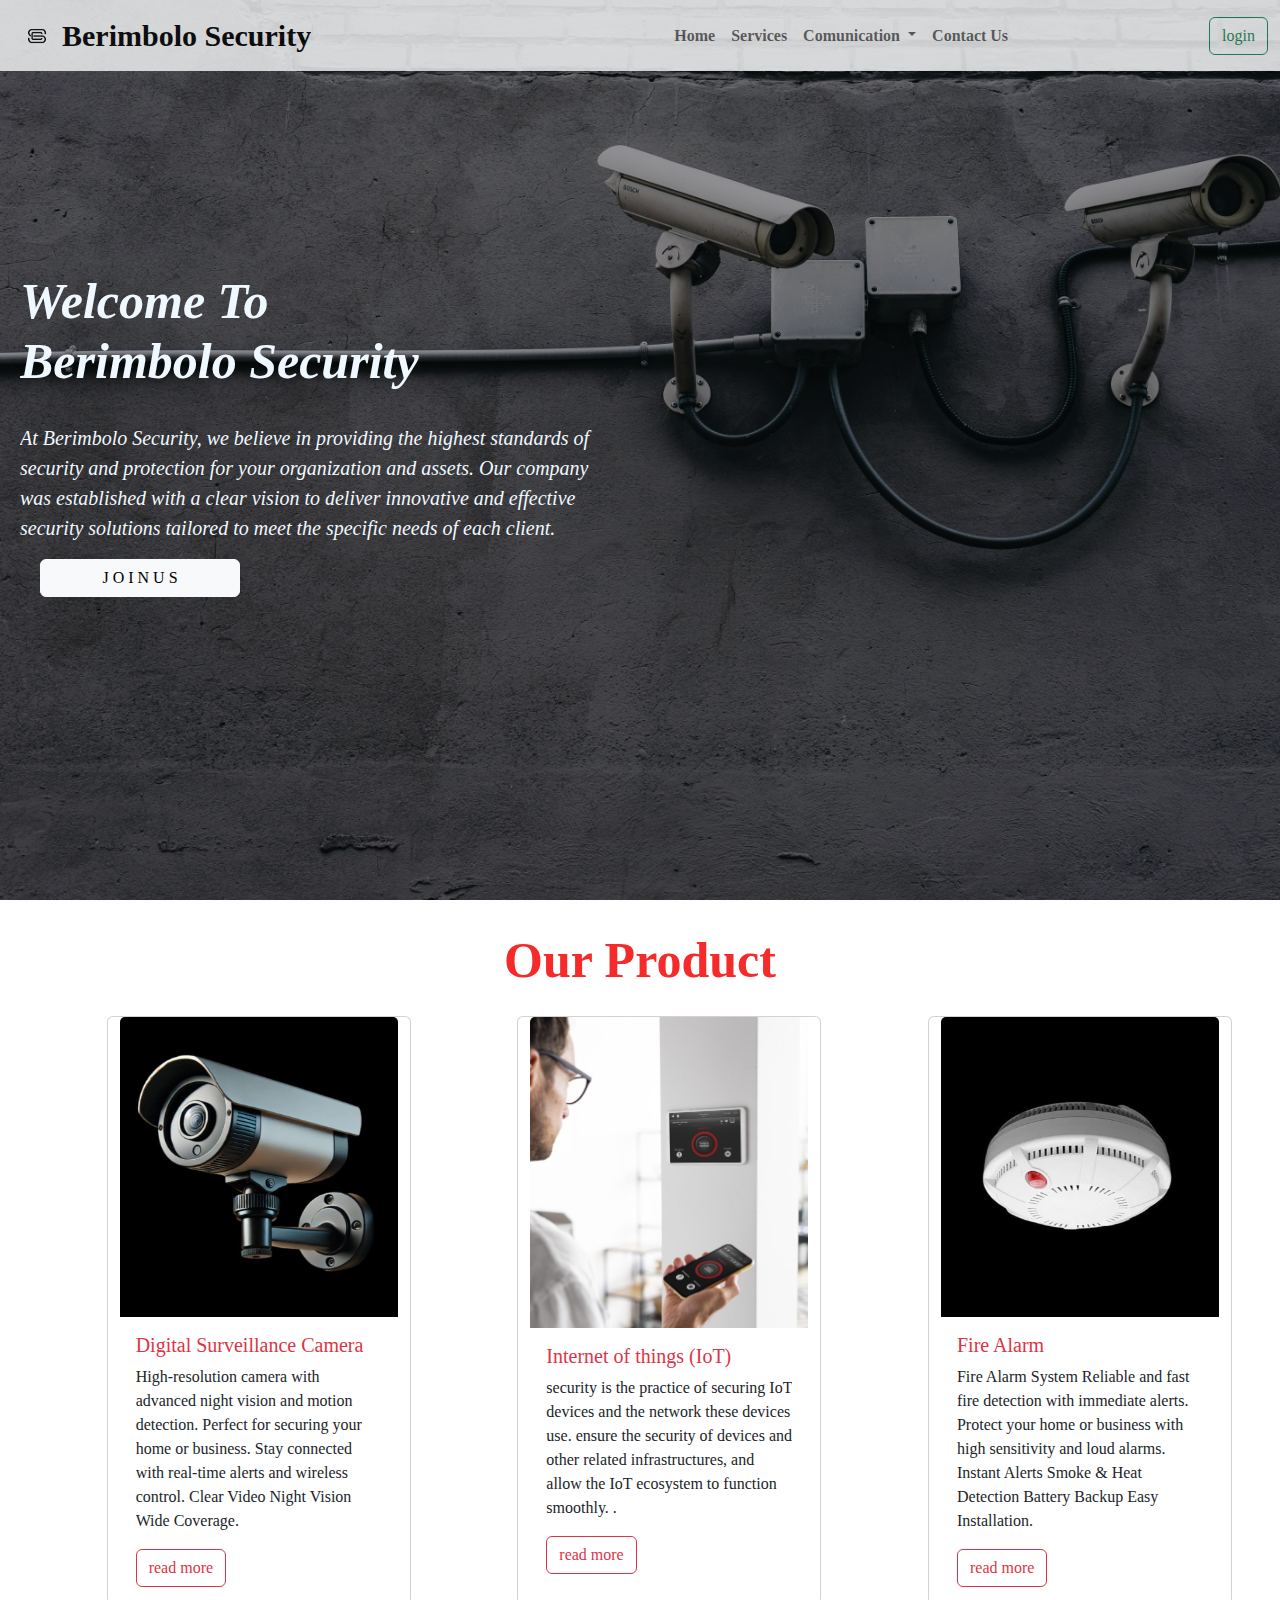
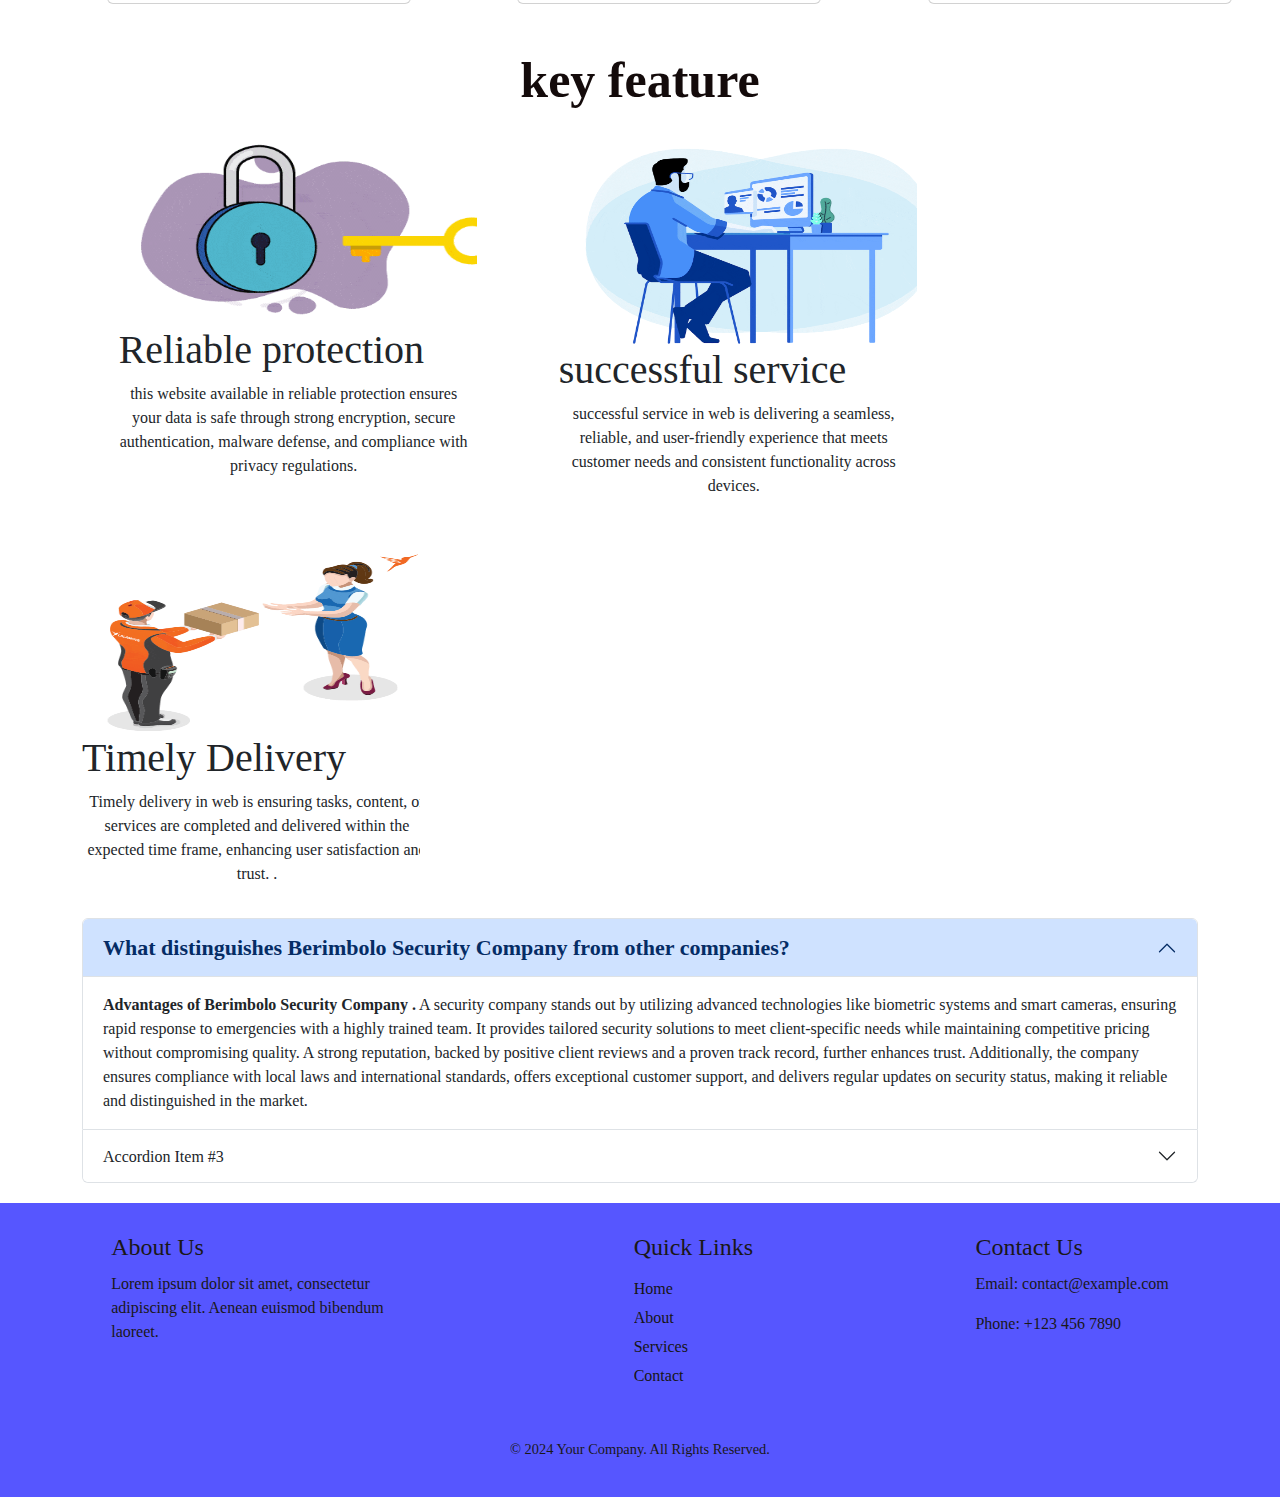
<file: index.html>
<!DOCTYPE html>
<html lang="en">

<head>
    <meta charset="UTF-8">
    <meta name="viewport" content="width=device-width, initial-scale=1.0">
    <title>Document</title>
    <link rel="stylesheet" href="bootstrap.min.css">
    <link rel="stylesheet" href="security.css">
</head>

<body>
    <div class="parent">
        <nav class="navbar navbar-expand-lg navbar-light bg-light play">
            <div class="container-fluid">
                <img src="283012-removebg-preview.png" class="img1 fw-border">

                <a class="navbar-brand bhh" href="#" style="font-weight: bolder; font-family: Georgia, 'Times New Roman', Times, serif;text-transform: capitalize;">Berimbolo Security</a>


                <button class="navbar-toggler " type="button" data-bs-toggle="collapse" data-bs-target="#navbarSupportedContent" aria-controls="navbarSupportedContent" aria-expanded="false" aria-label="Toggle navigation">
                <span class="navbar-toggler-icon"></span>
              </button>
                <div class="collapse navbar-collapse  oo" id="navbarSupportedContent">
                    <ul class="navbar-nav me-auto mb-2 mb-lg-0">
                        <li class="nav-item">
                            <a class="nav-link " aria-current="page" href="#" style="font-weight: bolder; font-family: Georgia, 'Times New Roman', Times, serif;text-transform: capitalize;">Home</a>
                        </li>
                        <li class="nav-item">

                        </li>
                        <li class="nav-item">
                            <a class="nav-link" href="#" style="font-weight: bolder; font-family: Georgia, 'Times New Roman', Times, serif;text-transform: capitalize;">Services</a>

                        </li>

                        <li class="nav-item dropdown">
                            <a class="nav-link dropdown-toggle" href="#" id="navbarDropdown" role="button" data-bs-toggle="dropdown" aria-expanded="false" style="font-weight: bolder; font-family: Georgia, 'Times New Roman', Times, serif;text-transform: capitalize;">
                      comunication
                    </a>
                            <ul class="dropdown-menu" aria-labelledby="navbarDropdown">
                                <li><a class="dropdown-item" href="#">LinkedIn</a></li>
                                <li><a class="dropdown-item" href="#">Facebook</a></li>
                                <li>
                                    <hr class="dropdown-divider">
                                </li>
                                <li><a class="dropdown-item" href="#">WhatsApp</a></li>
                            </ul>
                        </li>
                        <li class="nav-item">
                            <a class="nav-link " href="#" tabindex="-1" aria-disabled="true" style="font-weight: bolder; font-family: Georgia, 'Times New Roman', Times, serif;text-transform: capitalize;">Contact Us</a>
                        </li>
                    </ul>
                    <form class="d-flex">
                        <button class="btn btn-outline-success" type="submit">login</button>
                    </form>
                </div>
            </div>
        </nav>
        <div class="gana">
            <h2 class="head">Welcome To<br> Berimbolo Security </h2><br class="br">
            <p class="pra"> At Berimbolo Security, we believe in providing the highest standards of security and protection for your organization and assets. Our company was established with a clear vision to deliver innovative and effective security solutions tailored
                to meet the specific needs of each client.</p><button class="btn btn-light btnd" width="300px"> J O I N  U S </button>
            <!-- <h2 class="elav">Lorem ipsum dolor sit, amet consectetur adipisicing elit. Quisquam pariatur harum iusto Lorem ipsum dolor sit amet consectetur adipisicing elit. Fuga officiis aut, ullam nemo vero nostrum et impedit odio reiciendis fugit similique ipsam ipsum
            est? Laudantium, nostrum aspernatur. Culpa, quae totam.</h2> -->
        </div>
    </div>
    <div class="hero-section">
        <h2 class="new">Our Product</h2>
        <div class="container-fluid mx-auto my-3">
            <div class="row">
                <div class="card col-4 offset-md-1 offset-sm-0" style="width: 19rem;" id="cards">
                    <img src="ffc.jpg" class="card-img-top" alt="camra " style="height: 300px;">
                    <div class="card-body">
                        <h5 class="card-title text-danger">Digital Surveillance Camera</h5>
                        <p class="card-text">
                            High-resolution camera with advanced night vision and motion detection. Perfect for securing your home or business. Stay connected with real-time alerts and wireless control. Clear Video Night Vision Wide Coverage.</p>
                        <a href="https://www.cameraftp.com/CameraFTP/Support/SecurityCameraBasics.aspx" class="btn btn- btn-outline-danger " target="_blank">read more</a>
                    </div>
                </div>
                <div class="card col-4 offset-md-1 offset-sm-0" style="width: 19rem; ;" id="cardss">
                    <img src="person-using-smartphone-his-automated-home.jpg" class="card-img-top" alt="...">
                    <div class="card-body">
                        <h5 class="card-title text-danger">Internet of things (IoT)</h5>
                        <p class="card-text">security is the practice of securing IoT devices and the network these devices use. ensure the security of devices and other related infrastructures, and allow the IoT ecosystem to function smoothly. .
                        </p>
                        <a href="https://blog.apnic.net/tag/internet-of-things/?gad_source=1&gclid=Cj0KCQiAvP-6BhDyARIsAJ3uv7alAZ_SHI43KYHfgxO63ELHRvhLsavigr9wAocjGdiPCZ96WvhnDtMaAnJREALw_wcB" class="btn btn- btn-outline-danger " target="_blank">read more</a>
                    </div>
                </div>
                <div class="card col-4 offset-md-1 offset-sm-0" style="width: 19rem; " id="car">
                    <img src="9d.jpg " class="card-img-top " alt="... " style="height: 300px; ">
                    <div class="card-body ">
                        <h5 class="card-title text-danger ">Fire Alarm</h5>
                        <p class="card-text ">Fire Alarm System Reliable and fast fire detection with immediate alerts. Protect your home or business with high sensitivity and loud alarms. Instant Alerts Smoke & Heat Detection Battery Backup Easy Installation.</p>
                        <a href="https://simple.wikipedia.org/wiki/Fire_alarm" target="_blank" class="btn btn- btn-outline-danger ">read more</a>
                    </div>
                </div>
            </div>
        </div>
        <div class="main-se">
            <h2 class="news">key feature </h2>
            <div class="container-fluid mx-auto my-3">
                <div class="row">
                    <div class="sec-section offset-sm-0 col-md-4 offset-md-1">
                        <img src="20gin.gif" class="gifs">
                        <h3 class="tag">Reliable protection
                        </h3>
                        <p class="sec"> this website available in reliable protection ensures your data is safe through strong encryption, secure authentication, malware defense, and compliance with privacy regulations.
                        </p>
                    </div>
                    <div class="sec-hes col-md-4 offset-sm-0  ">
                        <img src="baner.gif" class="gif">
                        <h3 class="tag">successful service


                        </h3>
                        <p class="sec"> successful service in web is delivering a seamless, reliable, and user-friendly experience that meets customer needs and consistent functionality across devices.
                        </p>
                    </div>
                    <div class="sec-he col-md-4  offset-sm-0 ">
                        <img src="giphy (1).gif" class="gif">
                        <h3 class="tag">Timely Delivery



                        </h3>
                        <p class="sec"> Timely delivery in web is ensuring tasks, content, or services are completed and delivered within the expected time frame, enhancing user satisfaction and trust. .
                        </p>
                    </div>

                </div>
            </div>
        </div>
    </div>
    <div class="container">

        <div class="accordion" id="accordionExample">
            <div class="accordion-item">
                <h2 class="accordion-header" id="headingOne">
                    <button class="accordion-button fw" type="button" data-bs-toggle="collapse" data-bs-target="#collapseOne" aria-expanded="true" aria-controls="collapseOne"><strong>
                        What distinguishes Berimbolo Security Company from other companies?
                 </strong>   </button>
                </h2>
                <div id="collapseOne" class="accordion-collapse collapse show" aria-labelledby="headingOne" data-bs-parent="#accordionExample">
                    <div class="accordion-body">
                        <strong>Advantages of  Berimbolo Security Company
                            .</strong> A security company stands out by utilizing advanced technologies like biometric systems and smart cameras, ensuring rapid response to emergencies with a highly trained team. It provides tailored
                        security solutions to meet client-specific needs while maintaining competitive pricing without compromising quality. A strong reputation, backed by positive client reviews and a proven track record, further enhances trust. Additionally,
                        the company ensures compliance with local laws and international standards, offers exceptional customer support, and delivers regular updates on security status, making it reliable and distinguished in the market.
                    </div>
                </div>
            </div>
            <div class="accordion-item">
                <h2 class="accordion-header" id="headingThree">
                    <button class="accordion-button collapsed" type="button" data-bs-toggle="collapse" data-bs-target="#collapseThree" aria-expanded="false" aria-controls="collapseThree">
              Accordion Item #3
            </button>
                </h2>
                <div id="collapseThree" class="accordion-collapse collapse" aria-labelledby="headingThree" data-bs-parent="#accordionExample">
                    <div class="accordion-body">
                        <strong>This is the third item's accordion body.</strong> It is hidden by default, until the collapse plugin adds the appropriate classes that we use to style each element. These classes control the overall appearance, as well
                        as the showing and hiding via CSS transitions. You can modify any of this with custom CSS or overriding our default variables. It's also worth noting that just about any HTML can go within the <code>.accordion-body</code>, though
                        the transition does limit overflow.
                    </div>
                </div>
            </div>
        </div>
    </div>
    <!-- <hr class="top ">
    <hr class="buttom ">
    <div class="box "></div>
    <div class="box "></div>
    <div class="box "></div>
    <div class="box "></div>
    <div class="box "></div>
    <div class="box "></div>
    <div class="box "></div>
    <div class="box "></div>
    <div class="box "></div>
    <div class="box "></div>
    <div class="box "></div>
    <div class="box "></div> -->
    </div>
    <footer>
        <div class="footer-container">
            <div class="footer-section">
                <h3>About Us</h3>
                <p>Lorem ipsum dolor sit amet, consectetur adipiscing elit. Aenean euismod bibendum laoreet.</p>
            </div>
            <div class="footer-section">
                <h3>Quick Links</h3>
                <ul>
                    <li><a href="#">Home</a></li>
                    <li><a href="#">About</a></li>
                    <li><a href="#">Services</a></li>
                    <li><a href="#">Contact</a></li>
                </ul>
            </div>
            <div class="footer-section">
                <h3>Contact Us</h3>
                <p>Email: contact@example.com</p>
                <p>Phone: +123 456 7890</p>
            </div>
        </div>
        <div class="footer-bottom">
            <p>&copy; 2024 Your Company. All Rights Reserved.</p>
        </div>
    </footer>

    <script src="bootstrap.bundle.min.js"></script>

    <script src="security.js "></script>
</body>

</html>
</file>
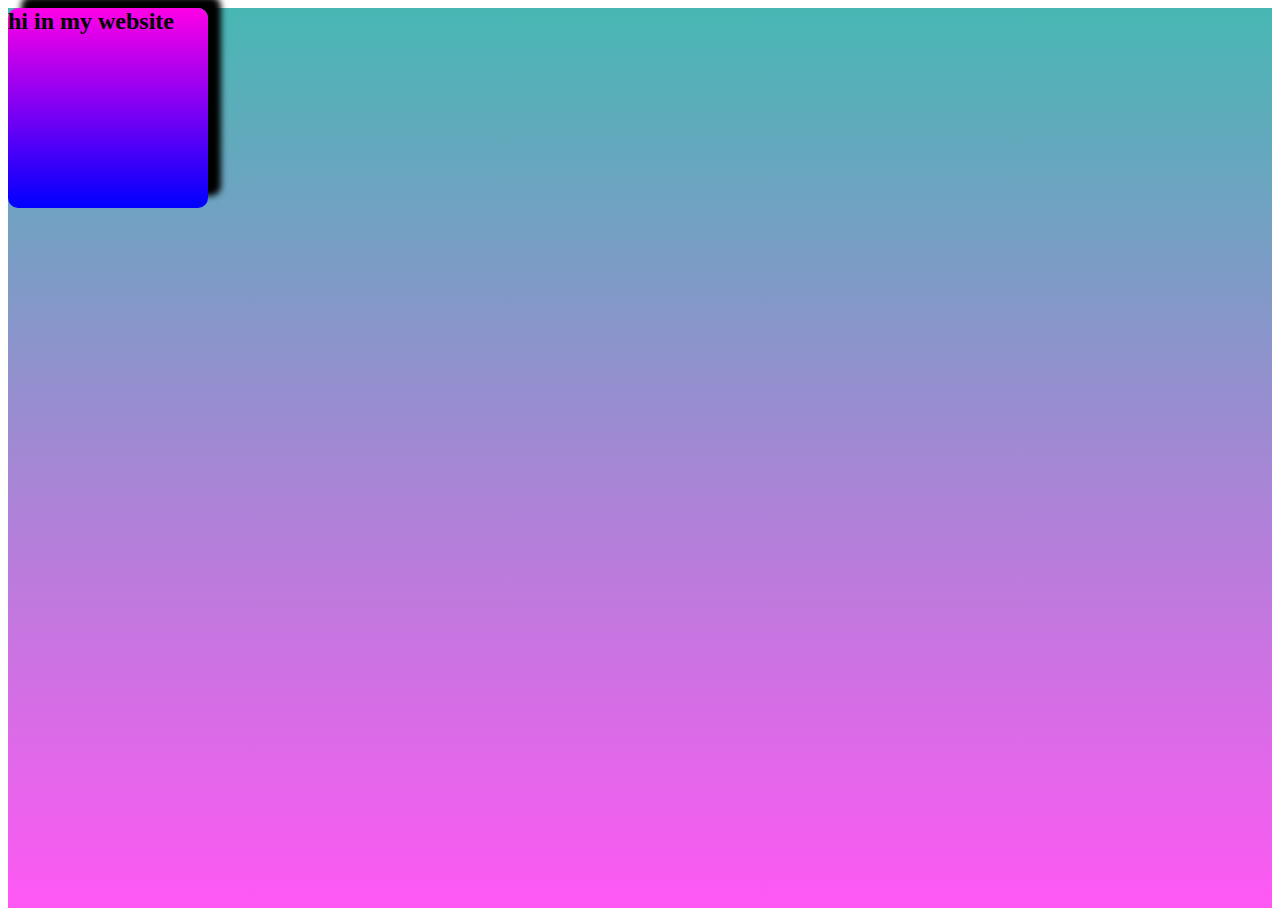
<file: Document.html>
<!-- saved from url=(0039)file:///C:/Users/dell/Desktop/exam.html -->
<html><head><meta http-equiv="Content-Type" content="text/html; charset=UTF-8"></head><body><div class="body"><div id="play"><h2> hi in my website</h2></div></div>
   <style>
    .body {
     background-image: linear-gradient(rgba(16, 162, 157, 0.768), rgba(255, 0, 238, 0.653));
     background-repeat: no-repeat;
     height: 100vh;
 }

        #play{
     width: 200px;
     height: 200px;
     background-image: linear-gradient(rgb(255, 0, 230), blue);
     animation-name: mari;
     animation-duration: 3s;
     box-shadow: 13px -12px  6px black  ;
          animation-iteration-count: infinite;
               border-radius: 10px;


 }
 @keyframes mari {
     0% {
         translate: 00;
     }
     25% {
         translate: 0 500px;
     }
     50% {
         translate: 300px 500px;
     }
     75% {
         translate: 300px 0;
     }
     100% {
         translate: 00;
     }
 }
 

     
  </style></body></html>
</file>
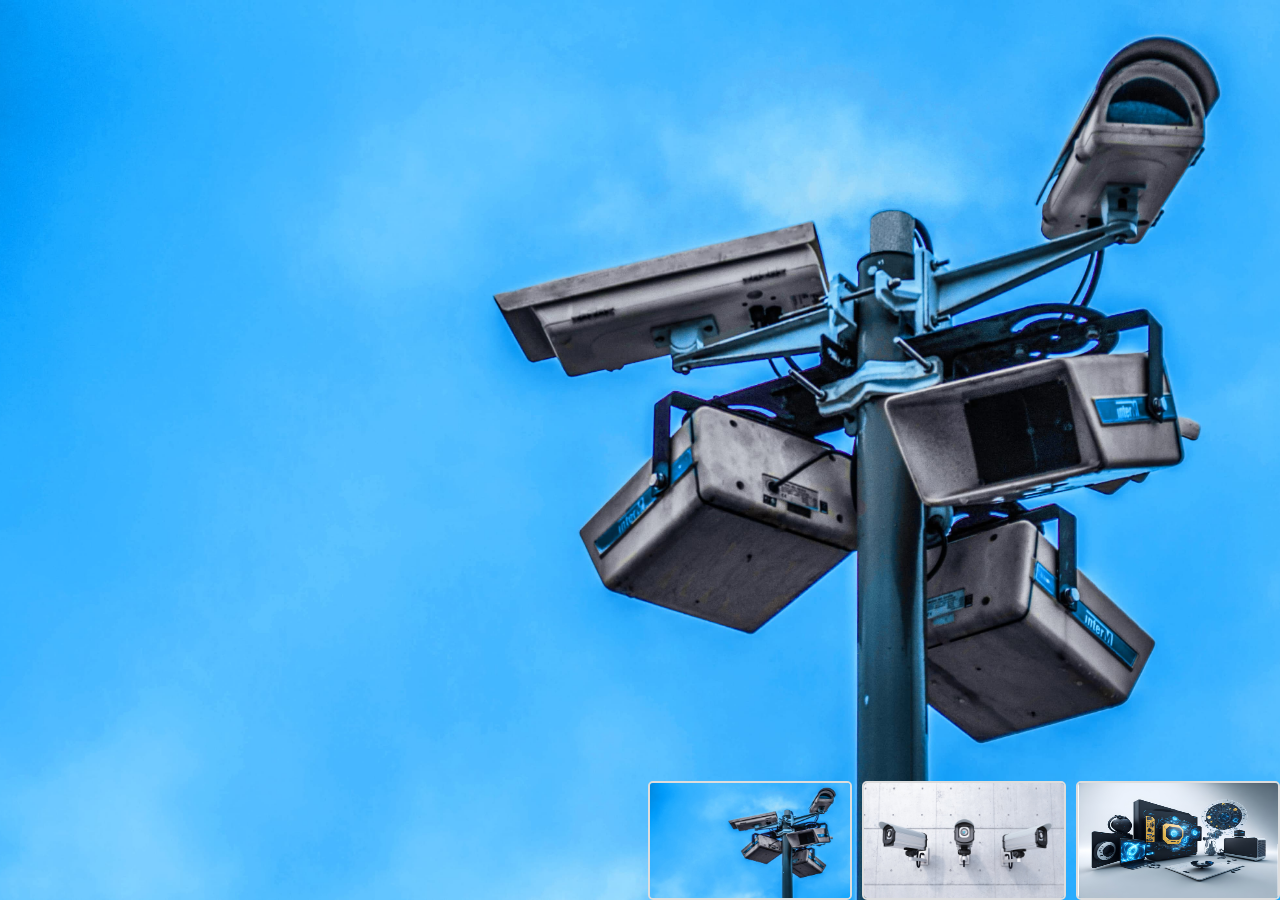
<file: hh.html>
<!DOCTYPE html>
<html lang="en">

<head>
    <meta charset="UTF-8">
    <meta name="viewport" content="width=device-width, initial-scale=1.0">
    <title>Slideshow Background</title>
    <style>
        body {
            font-family: Arial, sans-serif;
            margin: 0;
            padding: 0;
            display: flex;
            flex-direction: column;
            align-items: end;
            justify-content: end;
            height: 100vh;
            background-size: cover;
            background-position: center;
            transition: background-image 0.5s ease-in-out;
        }
        
        .slideshow-container {
            position: relative;
            max-width: 600px;
            margin-bottom: 20px;
            overflow: hidden;
            border: 2px solid #ddd;
            border-radius: 10px;
            display: none;
        }
        
        .slides {
            display: none;
        }
        
        .slides img {
            width: 100%;
            border-radius: 10px;
        }
        
        .prev,
        .next {
            cursor: pointer;
            position: absolute;
            top: 50%;
            width: auto;
            margin-top: -22px;
            padding: 16px;
            color: white;
            font-weight: bold;
            font-size: 18px;
            transition: 0.6s ease;
            border-radius: 0 3px 3px 0;
            user-select: none;
        }
        
        .next {
            right: 0;
            border-radius: 50%;
        }
        
        .prev {
            left: 0;
        }
        
        .prev:hover,
        .next:hover {
            background-color: rgba(0, 0, 0, 0.8);
        }
        
        .image-selector {
            display: flex;
            gap: 10px;
            flex-wrap: wrap;
            justify-content: center;
        }
        
        .image-selector img {
            width: 200px;
            height: 115px;
            border: 2px solid #ddd;
            border-radius: 5px;
            cursor: pointer;
            transition: 0.3s;
        }
        
        .image-selector img:hover,
        .image-selector img.selected {
            border-color: #333;
        }
    </style>
</head>

<body id="background">

    <!-- Slideshow Container -->
    <div class="slideshow-container">
        <!-- Slide 1 -->
        <div class="slides">
            <img src="web.jpg" alt="Slide 1">
        </div>

        <!-- Slide 2 -->
        <div class="slides">
            <img src="Web2.jpg" alt="Slide 2">
        </div>

        <!-- Slide 3 -->
        <div class="slides">
            <img src="web3.jpg" alt="Slide 3">
        </div>

        <!-- Navigation Buttons -->
        <a class="prev" onclick="changeSlide(-1)">&#10094;</a>
        <a class="next" onclick="changeSlide(1)">&#10095;</a>
    </div>

    <!-- Image Selector -->
    <div class="image-selector">
        <img src="web.jpg" onclick="selectSlide(1)" alt="Thumbnail 1">
        <img src="Web2.jpg" onclick="selectSlide(2)" alt="Thumbnail 2">
        <img src="web3.jpg" onclick="selectSlide(3)" alt="Thumbnail 3">
    </div>

    <script>
        let slideIndex = 1;
        showSlides(slideIndex);

        // Next/Previous controls
        function changeSlide(n) {
            showSlides(slideIndex += n);
        }

        // Select specific slide from thumbnails
        function selectSlide(n) {
            showSlides(slideIndex = n);
            updateBackground(n);
        }

        function showSlides(n) {
            let slides = document.getElementsByClassName("slides");
            let thumbnails = document.querySelectorAll(".image-selector img");
            if (n > slides.length) {
                slideIndex = 1;
            }
            if (n < 1) {
                slideIndex = slides.length;
            }

            for (let i = 0; i < slides.length; i++) {
                slides[i].style.display = "none";
            }
            slides[slideIndex - 1].style.display = "block";

            updateBackground(slideIndex);
        }

        function updateBackground(index) {
            let images = [
                'web.jpg',
                'web2.jpg',
                'web3.jpg'
            ];
            document.getElementById("background").style.backgroundImage = `url('${images[index - 1]}')`;
        }
    </script>

</body>

</html>
</file>
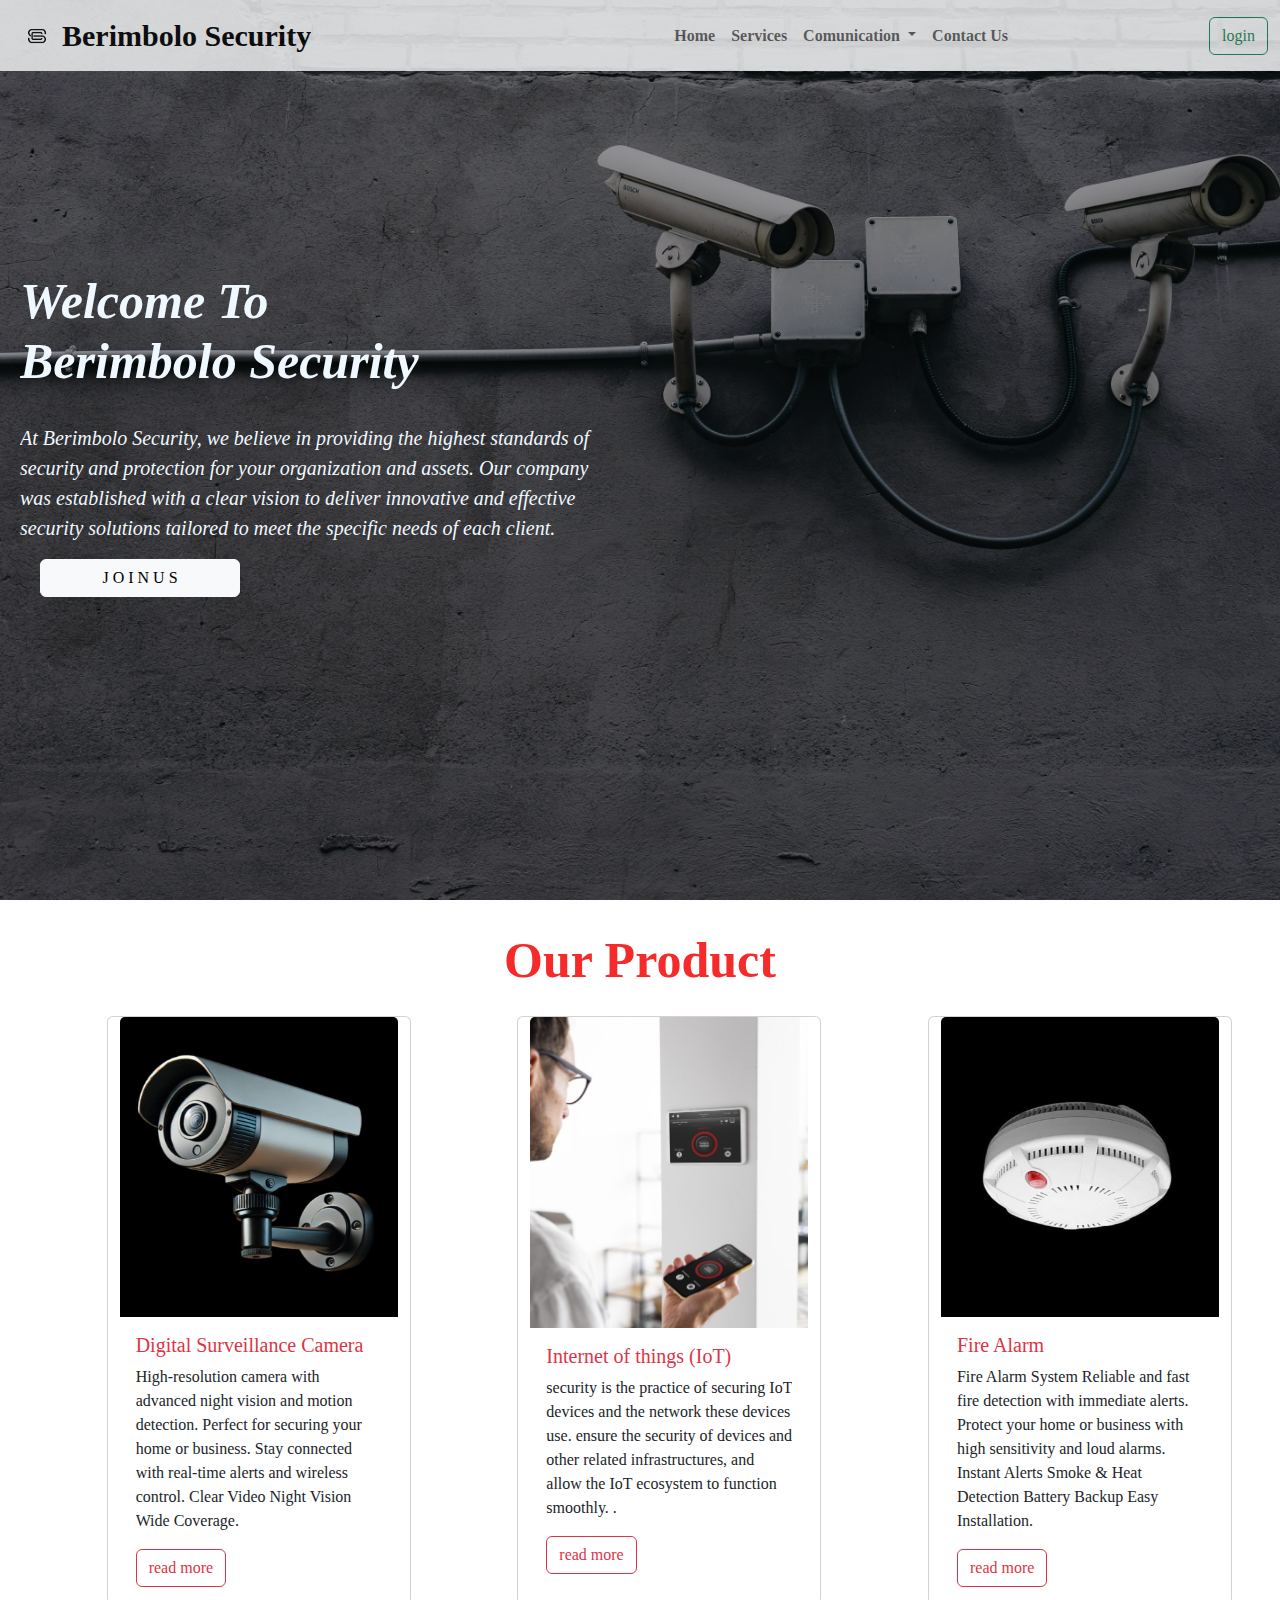
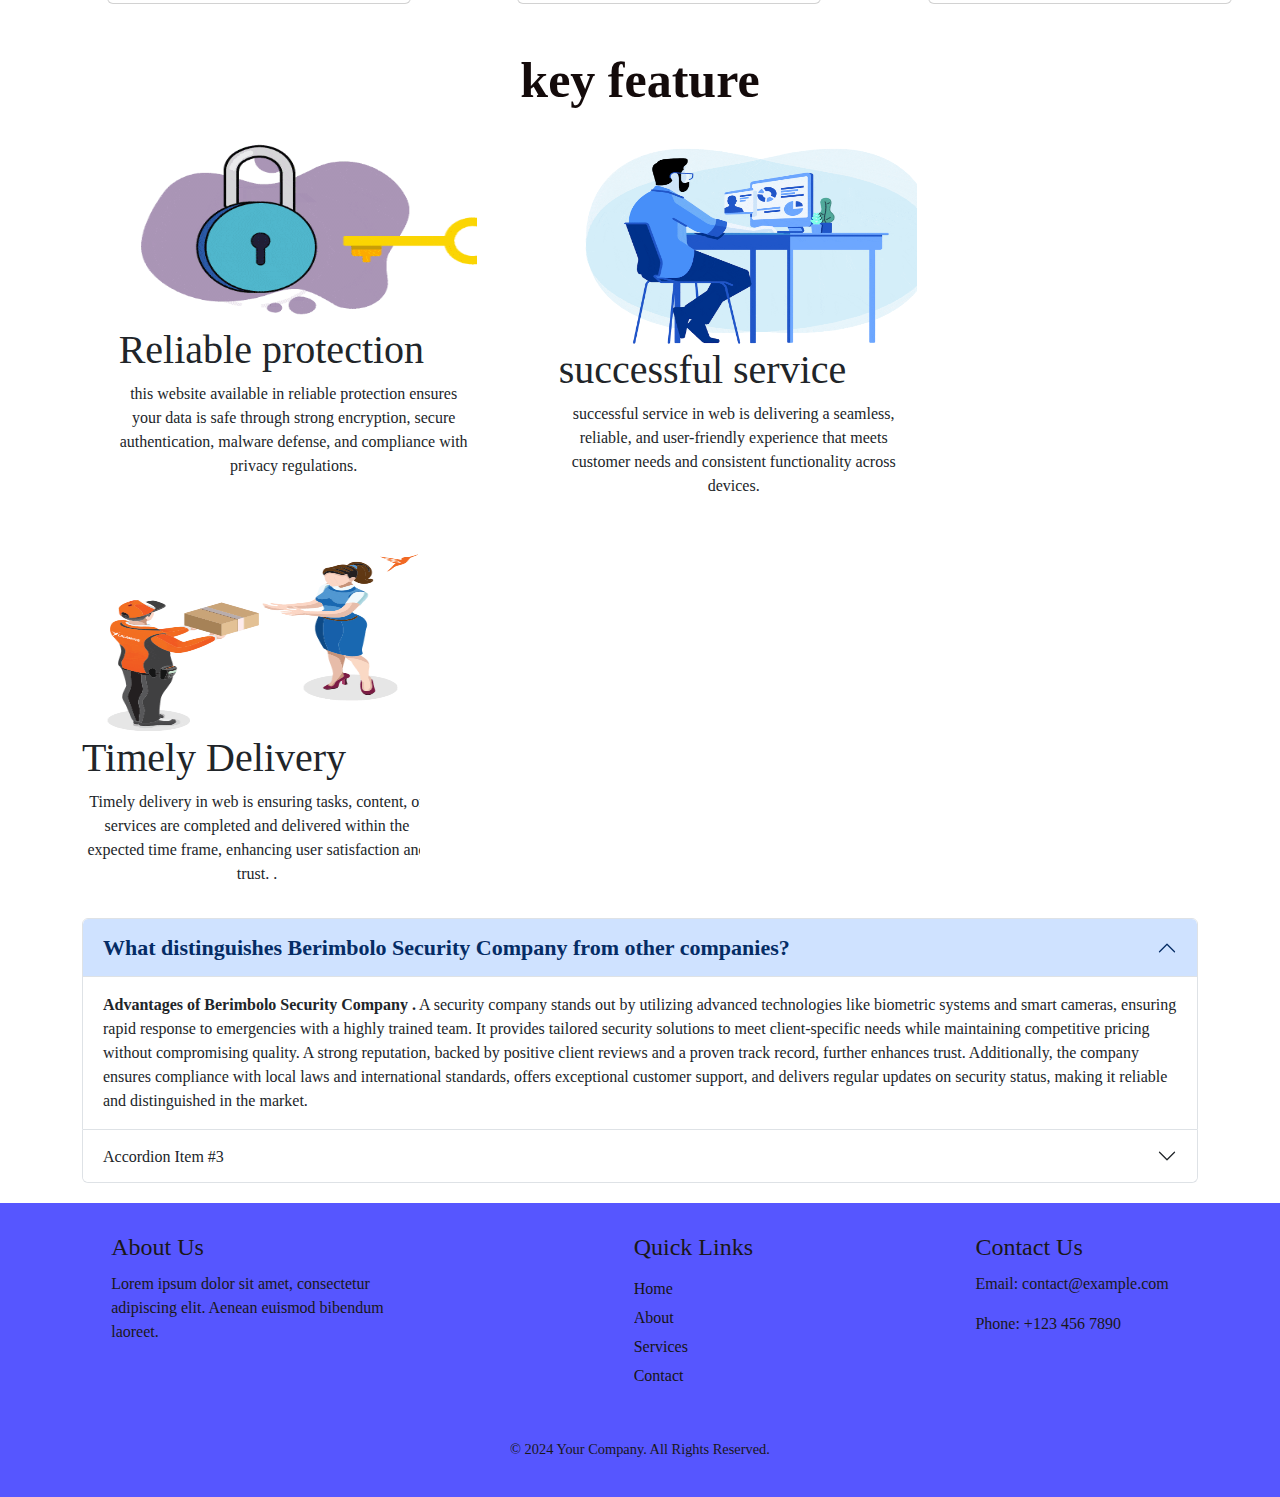
<file: security.html>
<!DOCTYPE html>
<html lang="en">

<head>
    <meta charset="UTF-8">
    <meta name="viewport" content="width=device-width, initial-scale=1.0">
    <title>Document</title>
    <link rel="stylesheet" href="bootstrap.min.css">
    <link rel="stylesheet" href="security.css">
</head>

<body>
    <div class="parent">
        <nav class="navbar navbar-expand-lg navbar-light bg-light play">
            <div class="container-fluid">
                <img src="283012-removebg-preview.png" class="img1 fw-border">

                <a class="navbar-brand bhh" href="#" style="font-weight: bolder; font-family: Georgia, 'Times New Roman', Times, serif;text-transform: capitalize;">Berimbolo Security</a>


                <button class="navbar-toggler " type="button" data-bs-toggle="collapse" data-bs-target="#navbarSupportedContent" aria-controls="navbarSupportedContent" aria-expanded="false" aria-label="Toggle navigation">
                <span class="navbar-toggler-icon"></span>
              </button>
                <div class="collapse navbar-collapse  oo" id="navbarSupportedContent">
                    <ul class="navbar-nav me-auto mb-2 mb-lg-0">
                        <li class="nav-item">
                            <a class="nav-link " aria-current="page" href="#" style="font-weight: bolder; font-family: Georgia, 'Times New Roman', Times, serif;text-transform: capitalize;">Home</a>
                        </li>
                        <li class="nav-item">

                        </li>
                        <li class="nav-item">
                            <a class="nav-link" href="#" style="font-weight: bolder; font-family: Georgia, 'Times New Roman', Times, serif;text-transform: capitalize;">Services</a>

                        </li>

                        <li class="nav-item dropdown">
                            <a class="nav-link dropdown-toggle" href="#" id="navbarDropdown" role="button" data-bs-toggle="dropdown" aria-expanded="false" style="font-weight: bolder; font-family: Georgia, 'Times New Roman', Times, serif;text-transform: capitalize;">
                      comunication
                    </a>
                            <ul class="dropdown-menu" aria-labelledby="navbarDropdown">
                                <li><a class="dropdown-item" href="#">LinkedIn</a></li>
                                <li><a class="dropdown-item" href="#">Facebook</a></li>
                                <li>
                                    <hr class="dropdown-divider">
                                </li>
                                <li><a class="dropdown-item" href="#">WhatsApp</a></li>
                            </ul>
                        </li>
                        <li class="nav-item">
                            <a class="nav-link " href="#" tabindex="-1" aria-disabled="true" style="font-weight: bolder; font-family: Georgia, 'Times New Roman', Times, serif;text-transform: capitalize;">Contact Us</a>
                        </li>
                    </ul>
                    <form class="d-flex">
                        <button class="btn btn-outline-success" type="submit">login</button>
                    </form>
                </div>
            </div>
        </nav>
        <div class="gana">
            <h2 class="head">Welcome To<br> Berimbolo Security </h2><br class="br">
            <p class="pra"> At Berimbolo Security, we believe in providing the highest standards of security and protection for your organization and assets. Our company was established with a clear vision to deliver innovative and effective security solutions tailored
                to meet the specific needs of each client.</p><button class="btn btn-light btnd" width="300px"> J O I N  U S </button>
            <!-- <h2 class="elav">Lorem ipsum dolor sit, amet consectetur adipisicing elit. Quisquam pariatur harum iusto Lorem ipsum dolor sit amet consectetur adipisicing elit. Fuga officiis aut, ullam nemo vero nostrum et impedit odio reiciendis fugit similique ipsam ipsum
            est? Laudantium, nostrum aspernatur. Culpa, quae totam.</h2> -->
        </div>
    </div>
    <div class="hero-section">
        <h2 class="new">Our Product</h2>
        <div class="container-fluid mx-auto my-3">
            <div class="row">
                <div class="card col-4 offset-md-1 offset-sm-0" style="width: 19rem;" id="cards">
                    <img src="ffc.jpg" class="card-img-top" alt="camra " style="height: 300px;">
                    <div class="card-body">
                        <h5 class="card-title text-danger">Digital Surveillance Camera</h5>
                        <p class="card-text">
                            High-resolution camera with advanced night vision and motion detection. Perfect for securing your home or business. Stay connected with real-time alerts and wireless control. Clear Video Night Vision Wide Coverage.</p>
                        <a href="https://www.cameraftp.com/CameraFTP/Support/SecurityCameraBasics.aspx" class="btn btn- btn-outline-danger " target="_blank">read more</a>
                    </div>
                </div>
                <div class="card col-4 offset-md-1 offset-sm-0" style="width: 19rem; ;" id="cardss">
                    <img src="person-using-smartphone-his-automated-home.jpg" class="card-img-top" alt="...">
                    <div class="card-body">
                        <h5 class="card-title text-danger">Internet of things (IoT)</h5>
                        <p class="card-text">security is the practice of securing IoT devices and the network these devices use. ensure the security of devices and other related infrastructures, and allow the IoT ecosystem to function smoothly. .
                        </p>
                        <a href="https://blog.apnic.net/tag/internet-of-things/?gad_source=1&gclid=Cj0KCQiAvP-6BhDyARIsAJ3uv7alAZ_SHI43KYHfgxO63ELHRvhLsavigr9wAocjGdiPCZ96WvhnDtMaAnJREALw_wcB" class="btn btn- btn-outline-danger " target="_blank">read more</a>
                    </div>
                </div>
                <div class="card col-4 offset-md-1 offset-sm-0" style="width: 19rem; " id="car">
                    <img src="9d.jpg " class="card-img-top " alt="... " style="height: 300px; ">
                    <div class="card-body ">
                        <h5 class="card-title text-danger ">Fire Alarm</h5>
                        <p class="card-text ">Fire Alarm System Reliable and fast fire detection with immediate alerts. Protect your home or business with high sensitivity and loud alarms. Instant Alerts Smoke & Heat Detection Battery Backup Easy Installation.</p>
                        <a href="https://simple.wikipedia.org/wiki/Fire_alarm" target="_blank" class="btn btn- btn-outline-danger ">read more</a>
                    </div>
                </div>
            </div>
        </div>
        <div class="main-se">
            <h2 class="news">key feature </h2>
            <div class="container-fluid mx-auto my-3">
                <div class="row">
                    <div class="sec-section offset-sm-0 col-md-4 offset-md-1">
                        <img src="20gin.gif" class="gifs">
                        <h3 class="tag">Reliable protection
                        </h3>
                        <p class="sec"> this website available in reliable protection ensures your data is safe through strong encryption, secure authentication, malware defense, and compliance with privacy regulations.
                        </p>
                    </div>
                    <div class="sec-hes col-md-4 offset-sm-0  ">
                        <img src="baner.gif" class="gif">
                        <h3 class="tag">successful service


                        </h3>
                        <p class="sec"> successful service in web is delivering a seamless, reliable, and user-friendly experience that meets customer needs and consistent functionality across devices.
                        </p>
                    </div>
                    <div class="sec-he col-md-4  offset-sm-0 ">
                        <img src="giphy (1).gif" class="gif">
                        <h3 class="tag">Timely Delivery



                        </h3>
                        <p class="sec"> Timely delivery in web is ensuring tasks, content, or services are completed and delivered within the expected time frame, enhancing user satisfaction and trust. .
                        </p>
                    </div>

                </div>
            </div>
        </div>
    </div>
    <div class="container">

        <div class="accordion" id="accordionExample">
            <div class="accordion-item">
                <h2 class="accordion-header" id="headingOne">
                    <button class="accordion-button fw" type="button" data-bs-toggle="collapse" data-bs-target="#collapseOne" aria-expanded="true" aria-controls="collapseOne"><strong>
                        What distinguishes Berimbolo Security Company from other companies?
                 </strong>   </button>
                </h2>
                <div id="collapseOne" class="accordion-collapse collapse show" aria-labelledby="headingOne" data-bs-parent="#accordionExample">
                    <div class="accordion-body">
                        <strong>Advantages of  Berimbolo Security Company
                            .</strong> A security company stands out by utilizing advanced technologies like biometric systems and smart cameras, ensuring rapid response to emergencies with a highly trained team. It provides tailored
                        security solutions to meet client-specific needs while maintaining competitive pricing without compromising quality. A strong reputation, backed by positive client reviews and a proven track record, further enhances trust. Additionally,
                        the company ensures compliance with local laws and international standards, offers exceptional customer support, and delivers regular updates on security status, making it reliable and distinguished in the market.
                    </div>
                </div>
            </div>
            <div class="accordion-item">
                <h2 class="accordion-header" id="headingThree">
                    <button class="accordion-button collapsed" type="button" data-bs-toggle="collapse" data-bs-target="#collapseThree" aria-expanded="false" aria-controls="collapseThree">
              Accordion Item #3
            </button>
                </h2>
                <div id="collapseThree" class="accordion-collapse collapse" aria-labelledby="headingThree" data-bs-parent="#accordionExample">
                    <div class="accordion-body">
                        <strong>This is the third item's accordion body.</strong> It is hidden by default, until the collapse plugin adds the appropriate classes that we use to style each element. These classes control the overall appearance, as well
                        as the showing and hiding via CSS transitions. You can modify any of this with custom CSS or overriding our default variables. It's also worth noting that just about any HTML can go within the <code>.accordion-body</code>, though
                        the transition does limit overflow.
                    </div>
                </div>
            </div>
        </div>
    </div>
    <!-- <hr class="top ">
    <hr class="buttom ">
    <div class="box "></div>
    <div class="box "></div>
    <div class="box "></div>
    <div class="box "></div>
    <div class="box "></div>
    <div class="box "></div>
    <div class="box "></div>
    <div class="box "></div>
    <div class="box "></div>
    <div class="box "></div>
    <div class="box "></div>
    <div class="box "></div> -->
    </div>
    <footer>
        <div class="footer-container">
            <div class="footer-section">
                <h3>About Us</h3>
                <p>Lorem ipsum dolor sit amet, consectetur adipiscing elit. Aenean euismod bibendum laoreet.</p>
            </div>
            <div class="footer-section">
                <h3>Quick Links</h3>
                <ul>
                    <li><a href="#">Home</a></li>
                    <li><a href="#">About</a></li>
                    <li><a href="#">Services</a></li>
                    <li><a href="#">Contact</a></li>
                </ul>
            </div>
            <div class="footer-section">
                <h3>Contact Us</h3>
                <p>Email: contact@example.com</p>
                <p>Phone: +123 456 7890</p>
            </div>
        </div>
        <div class="footer-bottom">
            <p>&copy; 2024 Your Company. All Rights Reserved.</p>
        </div>
    </footer>

    <script src="bootstrap.bundle.min.js"></script>

    <script src="security.js "></script>
</body>

</html>
</file>
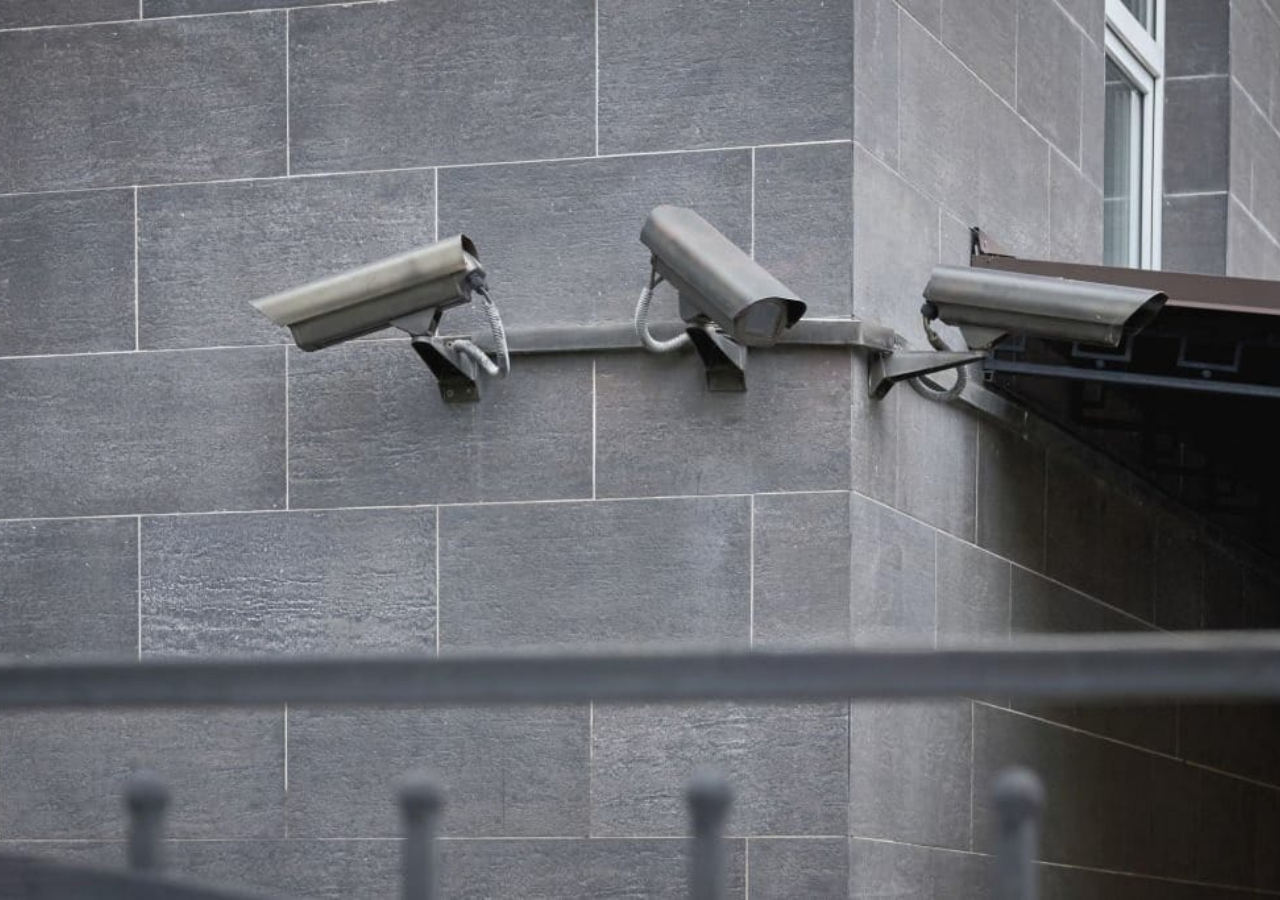
<file: web.html>
<!-- <!DOCTYPE html>
<html lang="en">

<head>
    <meta charset="UTF-8">
    <meta name="viewport" content="width=device-width, initial-scale=1.0">
    <title>Document</title>
    <link rel="stylesheet" href="bootstrap.min.css">
    <link rel="stylesheet" href="web.css">

</head>

<body>
    <header>
        <nav>
            <a href="# ">home</a>
            <a href="#">about</a>
            <a href="#">service</a>
            <a href="#">link</a>
            <a href="#">comunication</a>
        </nav>
    </header>


    <div class="slider">
        <div class="list">
            <img src="web.jpg" alt="">
            <div class="cotent">
                <div class="title">imge slider</div>
                <div class="type">Lorem, ipsum dolor.</div>
                <div class="description">Lorem ipsum dolor sit amet consectetur adipisicing elit. Sit dolorem quod praesentium Lorem ipsum dolor sit amet consectetur, adipisicing elit. Corrupti nesciunt numquam voluptatem?
                </div>
                <div class="button">
                    <button>see more</button>
                </div>
            </div>
        </div>
        <div class="item">
            <img src="Web2.jpg" alt="">
            <div class="content">
                <div class="title">imge slider</div>
                <div class="type">Lorem, ipsum dolor.</div>
                <div class="description">Lorem ipsum dolor sit amet consectetur adipisicing elit. Sit dolorem quod praesentium Lorem ipsum dolor sit amet consectetur, adipisicing elit. Corrupti nesciunt numquam voluptatem?
                </div>
                <div class="button">
                    <button>see more</button>
                </div>

            </div>
        </div>

    </div>
    <div class="thumbnail">
        <div class="item">
            <img src="Web4.jpg" alt="">
        </div>
        <div class="item">
            <img src="Web2.jpg" alt="">
        </div>
        <div class="item">
            <img src="Web3.jpg" alt="">
        </div>

    </div>
    <div class="arrowButtons">
        <button class="prev"></button>
        <button class="next"></button>

    </div>

    <script src="web.js"></script>
    <script src="bootstrap.bundle.min.js"></script>
</body>

</html> -->
<!-- <!DOCTYPE html>
<html lang="en">

<head>
    <meta charset="UTF-8">
    <meta name="viewport" content="width=device-width, initial-scale=1.0">
    <title>Slider Website</title>
    <link rel="stylesheet" href="web.css">
</head>

<body>
    <header>
        <nav>
            <a href="#">Home</a>
            <a href="#">About</a>
            <a href="#">Services</a>
            <a href="#">Work</a>
            <a href="#">Contact</a>
        </nav>
    </header>

    <div class="slider">
        <div class="list">
            <div class="item">
                <img src="web3.jpg" alt="">
                <div class="content">
                    <div class="title">Image Slider</div>
                    <div class="type">Iron Man</div>
                    <div class="description">
                        <p>Lorem ipsum dolor sit amet consectetur adipisicing elit. Quisquam, voluptatum!
                        </p>
                    </div>
                    <div class="button">
                        <button>C More</button>
                    </div>
                </div>
            </div>
            <div class="item">
                <img src="web4.jpg" alt="">
                <div class="content">
                    <div class="title">Image Slider</div>
                    <div class="type">Captain America</div>
                    <div class="description">
                        <p>Lorem ipsum dolor sit amet consectetur adipisicing elit. Quisquam, voluptatum!
                        </p>
                    </div>
                    <div class="button">
                        <button>C More</button>
                    </div>
                </div>
            </div>
            <div class="item">
                <img src="Web6.jpg" alt="">
                <div class="content">
                    <div class="title">Image Slider</div>
                    <div class="type">Hulk</div>
                    <div class="description">
                        <p>Lorem ipsum dolor sit amet consectetur adipisicing elit. Quisquam, voluptatum!
                        </p>
                    </div>
                    <div class="button">
                        <button>C More</button>
                    </div>
                </div>
            </div>
            <div class="item">
                <img src="web3.jpg" alt="">
                <div class="content">
                    <div class="title">Image Slider</div>
                    <div class="type">Spider-Man</div>
                    <div class="description">
                        <p>Lorem ipsum dolor sit amet consectetur adipisicing elit. Quisquam, voluptatum!
                        </p>
                    </div>
                    <div class="button">
                        <button>C More</button>
                    </div>
                </div>
            </div>
        </div>
    </div>

    <div class="thumbnail">
        <div class="item">
            <img src="web.jpg" alt="">
        </div>
        <div class="item">
            <img src="web3.jpg" alt="">
        </div>
        <div class="item">
            <img src="Web6.jpg" alt="">
        </div>
        <div class="item">
            <img src="Web2.jpg" alt="">
        </div>
    </div>

    <div class="Arrow-buttons">
        <button class="previous">&#10094;</button> -->
<!-- <button class="next">&#10095;</button>
    </div>

    <script src="web.js"></script>
</body>

</html> -->
<!DOCTYPE html>
<html lang="en">

<head>
    <meta charset="UTF-8">
    <meta name="viewport" content="width=device-width, initial-scale=1.0">
    <title>Slideshow Background</title>
    <link rel="stylesheet" href="web.css">
</head>

<body>
    <div class="slideshow-container">
        <div class="slideshow-text" id="slideshow-text">Welcome to the Slideshow!</div>
    </div>
    <script src="web.js"></script>
</body>

</html>
</file>
<file: security.css>
.parent {
    background-image: linear-gradient(rgba(0, 0, 0, 0.334), rgba(0, 0, 0, 0.356)), url("pexels-scottwebb-430208.jpg");
    height: 100vh;
    background-size: cover;
    width: 100%;
    overflow-x: hidden;
    background-repeat: no-repeat;
}

.oo {
    margin-left: 27%
}

* {
    overflow-x: hidden;
    font-family: Georgia, 'Times New Roman', Times, serif;
}

.hi {
    margin-top: 40px;
    color: black;
}

body {
    font-family: Georgia, 'Times New Roman', Times, serif;
}

.img1 {
    width: 50px;
    height: 50px;
}

.btnd:hover {
    opacity: 0.9;
}

.btnd {
    margin-left: 20px;
    width: 200px;
}

h2 {
    font-size: 50px;
    font-weight: bolder;
}

.bhh {
    font-size: 30px;
}

.gana {
    width: 600px;
    margin-left: 20px;
    font-style: italic;
    margin-top: 200px;
    overflow: hidden;
}

.dark {
    color: aliceblue;
    text-align: center;
}

.head {
    color: aliceblue;
}

.pra {
    color: aliceblue;
    font-size: 20px;
}


/* box blur  عشان اعمل  */


/* .glass {
    background-image: linear-gradient(rgba(0, 0, 0, 0.138), rgba(152, 132, 132, 0.249));
    backdrop-filter: blur(10px);
    -webkit-backdrop-filter: blur(10px);
    border-radius: 20px;
    border: 1px solid rgba(152, 132, 132, 0.249);
    width: 600px;
    height: 400px;
    box-shadow: 0 8px 0 rgba(0, 0, 0, 0.138);
    margin-left: 30%;
    margin-top: 10%;
}
 */

h1 {
    font-style: italic;
    font-family: Georgia, 'Times New Roman', Times, serif;
    color: aliceblue;
    text-align: center;
}

.slide {
    animation: slids 0.75s ease-in-out both;
}

@keyframes slids {
    from {
        transform: translateX(300px);
        opacity: 0;
    }
    to {
        transform: translateX(0);
        opacity: 1;
    }
}

.new {
    text-align: center;
    color: rgb(245, 43, 43);
    margin-top: 30px;
}

.news {
    text-align: center;
    color: rgb(20, 11, 11);
    margin-top: 30px;
}

.gif,
.gifs {
    width: 400px;
    height: 200px;
}

.tag {
    font-size: 40px;
}


/* Footer Styles */

.footer {
    background-color: #333;
    color: #fff;
    padding: 20px;
    text-align: center;
    width: 100%;
    /* Full width */
    position: relative;
    bottom: 0;
}


/* Footer content */

.footer-content {
    max-width: 1200px;
    margin: 0 auto;
    /* Centers the content */
}


/* Footer links */

.footer-links {
    list-style: none;
    padding: 0;
    margin: 0;
}

.footer-links li {
    display: inline;
    margin: 0 15px;
}

.footer-links a {
    color: #fff;
    text-decoration: none;
    font-size: 16px;
}

.footer-links a:hover {
    text-decoration: underline;
}


/* General styles */

body {
    font-family: Arial, sans-serif;
    margin: 0;
    padding: 0;
}

footer {
    background-color: rgba(0, 0, 255, 0.662);
    color: #1a1818;
    padding: 20px 0;
    margin-top: 20px;
}

.footer-container {
    display: flex;
    justify-content: space-around;
    align-items: flex-start;
    flex-wrap: wrap;
}

.footer-section {
    margin: 10px;
    max-width: 300px;
}

.footer-section h3 {
    font-size: 1.5em;
    margin-bottom: 10px;
}

.footer-section p,
.footer-section ul {
    font-size: 1em;
    line-height: 1.5;
}

.footer-section ul {
    list-style-type: none;
    padding: 0;
}

.footer-section ul li {
    margin: 5px 0;
}

.footer-section ul li a {
    text-decoration: none;
    color: #161515;
}

.footer-section ul li a:hover {
    color: #f0ecec;
}

.footer-bottom {
    text-align: center;
    margin-top: 20px;
    font-size: 0.9em;
}


/* Responsive Design */

@media (max-width: 768px) {
    .footer-container {
        flex-direction: column;
        align-items: center;
    }
    .footer-section {
        text-align: center;
        margin: 20px 0;
    }
}


/* Responsive Styling */

@media screen and (max-width: 768px) {
    .footer-links {
        text-align: center;
        margin-top: 15px;
    }
    .footer-links li {
        display: block;
        margin: 5px 0;
    }
}

.fw {
    font-size: 22px;
}

.sec {
    width: 350px;
    text-align: center;
}

.slides {
    animation: slid 1s ease-in-out both;
}

@keyframes slid {
    from {
        transform: translateX(300px);
        opacity: 0;
    }
    to {
        transform: translateX(0);
        opacity: 1;
    }
}

.gana {
    animation: fadeIn 3s ease-in-out forwards;
}


/* تعريف الأنيميشن */

@keyframes fadeIn {
    0% {
        opacity: 0;
        transform: translateY(20px);
    }
    100% {
        opacity: 1;
        transform: translateY(0);
    }
}

.slider {
    animation: slidee 1.25s ease-in-out both;
}

@keyframes slidee {
    from {
        transform: translateX(300px);
        opacity: 0;
    }
    to {
        transform: translateX(0);
        opacity: 1;
    }
}

.card {
    width: 800px;
    margin-top: 10px;
}

@media(max-width:700px) {
    .parent {
        background-image: url("pexels-scottwebb-430208.jpg");
        height: 100vh;
        background-size: cover;
        width: 100%;
        overflow-x: hidden;
        background-repeat: no-repeat;
    }
    .gif {
        width: 260px;
    }
    .sec-hes,
    .sec-he {
        margin-left: 0;
    }
    .gifs {
        width: 300px;
        margin-left: 20px;
    }
    .tag {
        font-size: 25px;
        font-weight: bold;
        text-align: center;
    }
    .sec {
        width: 300px;
    }
    .bhh {
        font-size: 15px;
    }
    .card {
        margin-bottom: 10px;
        margin-left: 15px;
    }
    .gana {
        width: auto;
        margin-top: 130px;
    }
    h2 {
        font-size: 30px;
        font-weight: bolder;
    }
    .pra {
        color: aliceblue;
        font-size: 20px;
    }
    .btnd:hover {
        opacity: 1;
    }
    .btnd {
        margin-left: 20px;
        width: auto;
    }
    body {
        overflow-x: hidden;
    }
    .hi {
        font-size: 30px;
        font-weight: bold;
        font-style: italic;
        margin-bottom: 10px;
    }
}

.sec-he {
    margin-top: 20px;
}

* {
    padding: 0;
    margin: 0;
    box-sizing: border-box;
}

.he-section {
    width: 300px;
}

.sec-section {
    width: 370px;
}

.sec-he {
    margin-left: 70px;
    width: 350px;
}

.sec-hes {
    width: 370px;
    margin-left: 70px;
    margin-top: 20px;
}


/* .elav {
    font-family: Georgia, 'Times New Roman', Times, serif;
    font-style: italic;
    width: 500px;
    text-align: center;
    color: aliceblue;
} */

.play {
    opacity: 0.8;
}

.box {
    width: 80vw;
    margin: 2rem auto;
    border: 2px solid goldenrod;
    height: 150px;
}

hr {
    display: none;
    border-color: aqua;
    position: fixed;
    left: 0;
    width: 100vw;
}

hr.top {
    top: 150px;
}

hr.bottom {
    bottom: 200px;
}
</file>
<file: web.css>
/* * {
    margin: 0;
    padding: 0;
    box-sizing: border-box;
    font-family: Georgia, 'Times New Roman', Times, serif;
}

body {
    background: black;
    color: white;
}

nav {
    height: 50px;
    display: flex;
    align-items: center;
    margin: 20px;
    gap: 30px;
    position: relative;
    z-index: 100;
}

nav a {
    text-decoration: none;
    color: white;
    font-size: 1.2rem;
    padding: 10px 20px;
    transition: 0.25s;
}

nav a:hover {
    background: #b00b0b;
    border-radius: 5px;
}

.slider {
    height: 100vh;
    margin-top: -50px;
    width: 100vw;
    overflow: hidden;
    position: relative;
}

.list {
    display: flex;
}

.slider .list .item {
    width: 100%;
    height: 100%;
    position: absolute;
    inset: 0 0 0;
}

.list .item {
    width: 100%;
    height: 100%;
    position: relative;
}

.list .item img {
    width: 100%;
    height: 100%;
    object-fit: cover;
}

.content {
    position: absolute;
    top: 20%;
    width: 1140px;
    max-width: 80%;
    left: 50%;
    transform: translateX(-50%);
    padding-right: 30%;
    box-sizing: border-box;
    color: white;
    text-shadow: 0 0 10px rgba(0, 0, 0, 0.5);
}

.title {
    font-size: 5rem;
    font-weight: 700;
    line-height: 1.3em;
}

.type {
    font-size: 3rem;
    font-weight: 600;
    margin-bottom: 20px;
    color: #840e0e;
}

.button button {
    border: none;
    background: white;
    cursor: pointer;
    font-weight: 500;
    transition: 0.4s;
    padding: 10px 20px;
}

.button button:hover {
    transform: scale(1.2);
    border-color: #c01414;
    border: 2px solid #000;
}

.thumbnail {
    position: absolute;
    bottom: 50px;
    left: 50%;
    width: max-content;
    z-index: 100;
    display: flex;
    gap: 20px;
}

.thumbnail .item {
    width: 150px;
    height: 220px;
    flex-shrink: 0;
    position: relative;
}

.thumbnail .item img {
    width: 100%;
    height: 100%;
    object-fit: cover;
    border-radius: 20px;
    box-shadow: 0 5px 5px rgba(0, 0, 0, 0.2);
}

.Arrow-buttons {
    position: absolute;
    top: 80%;
    right: 52%;
    z-index: 100;
    width: 300px;
    max-width: 30%;
    display: flex;
    gap: 10px;
    align-items: center;
}

.Arrow-buttons button {
    width: 40px;
    height: 40px;
    border-radius: 50%;
    background-color: #c01414;
    border: none;
    color: aliceblue;
    transition: 0.5s;
    cursor: pointer;
}

.Arrow-buttons button:hover {
    background-color: #fff;
    color: #000;
}

.next,
.previous {
    width: 40px;
    height: 40px;
    border-radius: 50%;
    background: #fff;
    border: none;
    color: #000;
    font-weight: bold;
    transition: 0.5s;
    cursor: pointer;
}

.next:hover,
.previous:hover {
    background: #000;
    color: #fff;
}



.slider .list .item:nth-child(1) {
    z-index: 1;
}

.slider .list .item:nth-child(1) .content .title,
.slider .list .item:nth-child(1) .content .type,
.slider .list .item:nth-child(1) .content .description,
.slider .list .item:nth-child(1) .content .button {
    transform: translateY(50px);
    filter: blur(20px);
    opacity: 0;
}

@keyframes showContent {
    to {
        transform: translateY(0px);
        filter: blur(0px);
        opacity: 1;
    }
}

.slider .item:nth-child(1).content.title {
    animation: 0.4 !important;
}

.slider .item:nth-child(1).content.type {
    animation: 0.6 !important;
}

.slider .item:nth-child(1).content.description {
    animation: 0.8 !important;
}

.slider .item:nth-child(1).content.button {
    animation: 1s !important;
}

.slider .list .item:nth-child(1) .content .title {
    animation: showContent 0.5s linear 1s forwards;
}

.slider .list .item:nth-child(1) .content .type {
    animation: showContent 0.5s linear 1s forwards 0.4s;
}

.slider .list .item:nth-child(1) .content .description {
    animation: showContent 0.5s linear 1s forwards 0.6s;
}

.slider .list .item:nth-child(1) .content .button {
    animation: showContent 0.5s linear 1s forwards 0.8s;
}

.slider .next .list .item:nth-child(1) img {
    width: 150px;
    height: 220px;
    position: absolute;
    bottom: 50px;
    left: 50%;
    border-radius: 30px;
    animation: showImage 0.5s linear 1s forwards;
}

@keyframes showImage {
    from {
        bottom: 0;
        left: 0;
        width: 100%;
        height: 100%;
        border-radius: 0;
    }
}

.slider .next .list .item:nth-child(1) img {
    animation: showImage 0.5s linear 1s forwards;
}

.slider .next .thumbnail .item:nth-last-child(1) {
    overflow: hidden;
}

@keyframes showThumbnail {
    from {
        width: 0;
        opacity: 0;
    }
}

.slider .previous.list.item img {
    z-index: 100;
}

.slider .next .thumbnail .item:nth-last-child(1) {
    animation: showThumbnail 0.5s linear 1s forwards;
}

.slider .previous .list .item:nth-child(2) {
    z-index: 2;
}

.slider .previous .list .item:nth-child(2) img {
    position: absolute;
    bottom: 0;
    left: 0;
}

.slider.next.thumbnail {
    animation: effectNext 0.5s linear 1s forwards;
}

@keyframes effectNext {
    from {
        transform: translateX(150px);
    }
}

@keyframes outFrame {
    to {
        width: 150px;
        height: 220px;
        bottom: 50px;
        left: 15%;
        border-radius: 20px;
    }
}

.slider .previous .list .item:nth-child(2) img {
    animation: outFrame 0.5s linear 1s forwards;
}

.slider .previous .thumbnail .item:nth-child(1) {
    overflow: hidden;
    opacity: 0;
}

.slider .previous .thumbnail .item:nth-child(1) {
    animation: showThumbnail 0.5s linear 1s forwards;
}

.slider .previous .list .item:nth-child(2) .content .title,
.slider .previous .list .item:nth-child(2) .content .type,
.slider .previous .list .item:nth-child(2) .content .description,
.slider .previous .list .item:nth-child(2) .content .button {
    animation: contentOut 1.5s linear 1s forwards !important;
}

.slider.next.Arrow-buttons.button,
.slider.previous.Arrow-buttons.button {
    pointer-events: none;
}

@keyframes contentOut {
    to {
        transform: translateX(-150px);
        filter: blur(20px);
        opacity: 0;
    }
}

.slider .next,
.slider .previous {
    pointer-events: none;
}

@media screen and (max-width: 678px) {
    nav {
        margin-left: 0;
        justify-content: center;
        gap: 10px;
    }
    a {
        font-size: 0.7rem;
    }
    .slider.list.item.content {
        padding-right: 0;
    }
    .slider.list.item.title {
        font-size: 50px;
    }
} */

body,
html {
    margin: 0;
    padding: 0;
    width: 100%;
    height: 100%;
    overflow: hidden;
}

.slideshow-container {
    width: 100%;
    height: 100%;
    background-size: cover;
    background-position: center;
    transition: background-image 1s ease-in-out;
    display: flex;
    justify-content: center;
    align-items: center;
}

.slideshow-text {
    font-size: 50px;
    color: #f9f9f9;
    text-align: center;
    padding: 50px;
    opacity: 0;
    font-weight: bold;
    animation: fadeIn 3s ease-in-out forwards;
    font-family: Georgia, 'Times New Roman', Times, serif;
}


/* تعريف الأنيميشن */

@keyframes fadeIn {
    0% {
        opacity: 0;
        transform: translateY(20px);
    }
    100% {
        opacity: 1;
        transform: translateY(0);
    }
}
</file>
